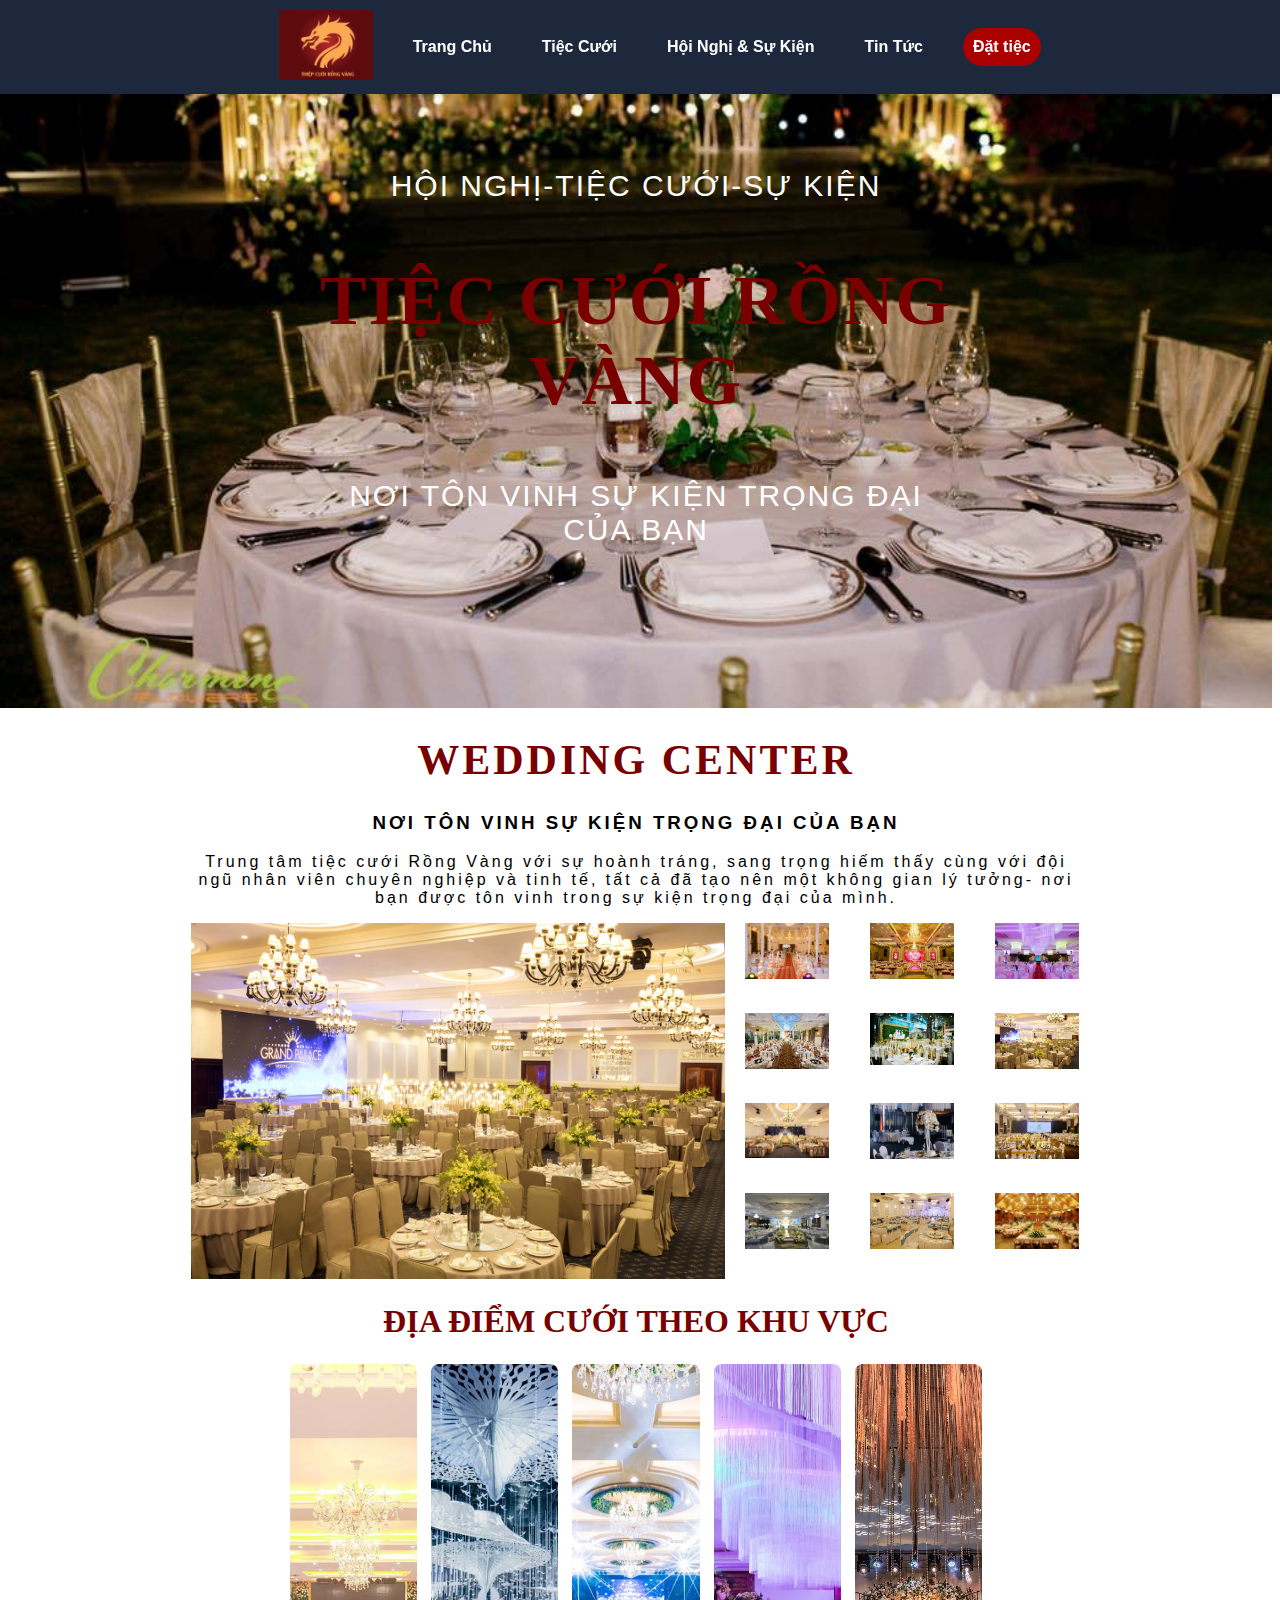
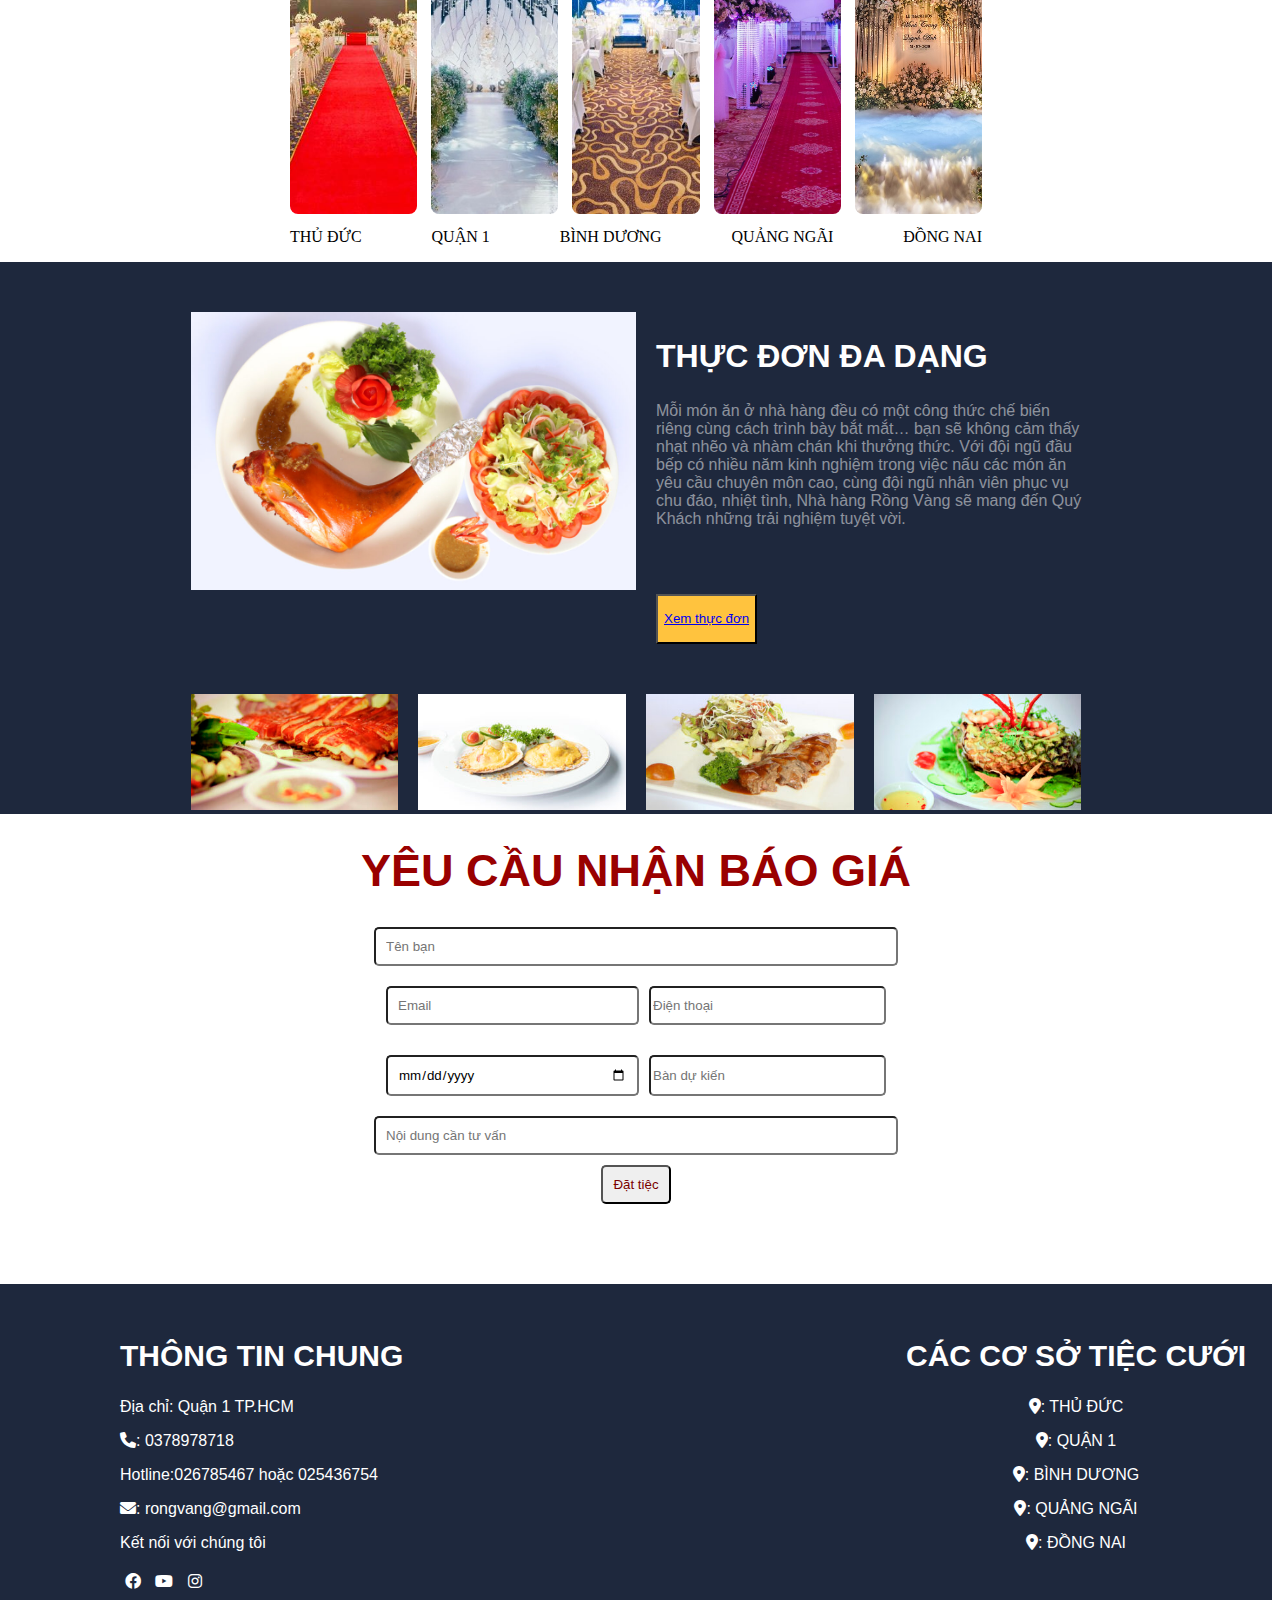
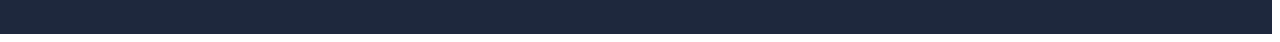
<file: index.html>
<!DOCTYPE html>
<html lang="en">
<head>
    <meta charset="UTF-8">
    <meta name="viewport" content="width=device-width, initial-scale=1.0">
    <title>NHÀ HÀNG TIỆC CƯỚI</title>
    <link rel="stylesheet" href="index.css">
    <script src="script.js"></script>
    <link rel="stylesheet" href="https://cdnjs.cloudflare.com/ajax/libs/font-awesome/6.0.0-beta3/css/all.min.css">
</head>
<body>
    <header class=" menus flex">
        <div class="logo">
            <img src="images/logo2.jpg" alt="Logo">
        </div>
        <button class="menu-toggle" onclick="toggleMenu()">&#9776;</button>
        <ul class="menu flex">
            <li><a href="trangchu.html">Trang Chủ</a></li>
            <li><a href="#">Tiệc Cưới</a>
                <ul class="submenu">
                    <li><a href="#sanhtiec">Sảnh tiệc</a></li>
                    <li><a href="food.html">Thực đơn</a></li>
                </ul>
            </li>
            <li><a href="#">Hội Nghị & Sự Kiện</a>
                <ul class="submenu">
                    <li><a href="dv.html">Dịch vụ</a></li>
                    <li><a href="#sanhhoinghi">Sảnh hội nghị</a></li>
                </ul>
            </li>
            <li><a href="news.html">Tin Tức</a>
            </li>
            <li><a href="#!" id="datTiecMenu" class="special-button">Đặt tiệc</a></li>
        </ul>
    </header>
    <main>
        <section class="picture">
            <div><img src="images/first2.jpg" alt="h2"/></div>
            <div class="topic">
            <p class="topicless">HỘI NGHỊ-TIỆC CƯỚI-SỰ KIỆN</p>
            <h2 class="topicmore">TIỆC CƯỚI RỒNG VÀNG</h2>
            <p class="topicless">NƠI TÔN VINH SỰ KIỆN TRỌNG ĐẠI CỦA BẠN</p>
            </div>
        </section>
        <section id="sanhhoinghi" class="section2">
            <div>
            <h1 class="section2-1" style="color:#790000">WEDDING CENTER</h1>
            <h3>NƠI TÔN VINH SỰ KIỆN TRỌNG ĐẠI CỦA BẠN</h3>
            <p class="section2-3">Trung tâm tiệc cưới Rồng Vàng với sự hoành tráng, sang trọng hiếm thấy cùng với đội ngũ nhân viên chuyên nghiệp và tinh tế, tất cả đã tạo nên một không gian lý tưởng- nơi bạn được tôn vinh trong sự kiện trọng đại của mình.</p>
            </div>
        </section>
        <section class="middle">
        <section class="left">
            <img id="main" src="images/p6.jpg" alt="p6"/>
        </section>
        <section class="right">
            <div class="thumb">
            <div><img src="images/p1.jpg" alt="p6"/></div>
            <div><img src="images/p2.jpg" alt="p6"/></div>
            <div><img src="images/p3.jpg" alt="p6"/></div>
            <div><img src="images/p4.jpg" alt="p6"/></div>
            <div><img src="images/p5.jpg" alt="p6"/></div>
            <div><img src="images/p6.jpg" alt="p6"/></div>
            <div><img src="images/p7.jpg" alt="p6"/></div>
            <div><img src="images/p8.jpg" alt="p6"/></div>
            <div><img src="images/p9.jpg" alt="p6"/></div>
            <div><img src="images/p10.jpg" alt="p6"/></div>
            <div><img src="images/p11.jpg" alt="p6"/></div>
            <div><img src="images/p12.jpg" alt="p6"/></div>
            </div>
        </section>
        </section>
        <nav class="left2"></nav>
        <button class="scrollToTop" style="display: none;">&#8593;</button>
    </main>
    <main id="sanhtiec">
        <h1 class="diadiem">ĐỊA ĐIỂM CƯỚI THEO KHU VỰC</h1>
        <section class="containers">
            <div class="container">
                <img src="images/a.jpg" alt="a1"/>
                <img src="images/a1.jpg" alt="a1"/>
                <img src="images/a2.jpg" alt="a1"/>
                <img src="images/a3.jpg" alt="a1"/>
                <img src="images/a5.jpg" alt="a1"/>
            </div>
        </section>
        <section>
            <div class="address">
                <p>THỦ ĐỨC</p>
                <p>QUẬN 1</p>
                <p>BÌNH DƯƠNG</p>
                <p>QUẢNG NGÃI</p>
                <p>ĐỒNG NAI</p>
            </div>
        </section>
    </main>
    <main class="foods">
        <section class="food">
            <div class="food1"><img src="images/b1.jpg"/></div>
            <div class="food2">
                <h2 style="color:white;font-size: 32px; margin-left: 20px;">THỰC ĐƠN ĐA DẠNG</h2>
                <p style="color:#FFFFFF80; margin-left: 20px;">Mỗi món ăn ở nhà hàng đều có một công thức chế biến riêng cùng
                 cách trình bày bắt mắt… bạn sẽ không cảm thấy nhạt nhẽo và nhàm 
                 chán khi thưởng thức. Với đội ngũ đầu bếp có nhiều năm kinh nghiệm 
                 trong việc nấu các món ăn yêu cầu chuyên môn cao, cùng đội ngũ nhân
                  viên phục vụ chu đáo, nhiệt tình, Nhà hàng Rồng Vàng sẽ mang đến Quý
                   Khách những trải nghiệm tuyệt vời.</p>
                   <button><a href="food.html">Xem thực đơn</a></button>
            </div>
        </section>
        <section class="food3">
            <div><img src="images/b2.jpg"/></div>
            <div><img src="images/b3.jpg"/></div>
            <div><img src="images/b4.jpg"/></div>
            <div><img src="images/b5.jpg"/></div>
        </section>
    </main>
    <section id="datTiecSection" class="dattiec">
        <h1>YÊU CẦU NHẬN BÁO GIÁ</h1>
        <input type="text" id="name" placeholder="Tên bạn">
        <div class="grouped-inputs">
            <input style="padding:10px; border-radius: 5px;" id="email" type="text" placeholder="Email">
            <input  style="border-radius: 5px;" id="phone" type="text" placeholder="Điện thoại">
        </div>
        <div class="grouped-inputs">
            <input style="padding:10px; border-radius: 5px;" id="date" type="date" placeholder="Ngày dự kiến">
            <input style="border-radius: 5px;" id="tables" type="text" placeholder="Bàn dự kiến">
        </div>
        <input id="content" type="text" placeholder="Nội dung cần tư vấn">
        <button class="button-dattiec" id="submitButton" style="padding:10px;color:#790000;border-radius: 5px;">Đặt tiệc</button>
    </section>
    <footer>
        <section class="last1">
            <div class="last1-2">
                <h2 style="font-size: 30px;">THÔNG TIN CHUNG</h2>
                <p>Địa chỉ: Quận 1 TP.HCM</p>
                <p><i class="fa-solid fa-phone"></i>: 0378978718</p>
                <p>Hotline:026785467 hoặc 025436754</p>
                <p><i class="fa-solid fa-envelope"></i>: rongvang@gmail.com</p>
                <p>Kết nối với chúng tôi</p>
                <div class="last1-3">
                    <i class="fa-brands fa-facebook"></i>
                    <i class="fa-brands fa-youtube"></i>
                    <i class="fa-brands fa-instagram"></i>
                </div>
            </div>
        </section>
        <section class="last2">
            <h2 style="font-size: 30px;">CÁC CƠ SỞ TIỆC CƯỚI</h2>
            <p><i class="fa-solid fa-location-dot"></i>: THỦ ĐỨC</p>
            <p><i class="fa-solid fa-location-dot"></i>: QUẬN 1</p>
            <p><i class="fa-solid fa-location-dot"></i>: BÌNH DƯƠNG</p>
            <p><i class="fa-solid fa-location-dot"></i>: QUẢNG NGÃI</p>
            <p><i class="fa-solid fa-location-dot"></i>: ĐỒNG NAI</p>
        </section>
    </footer>
</body>
</html>
</file>
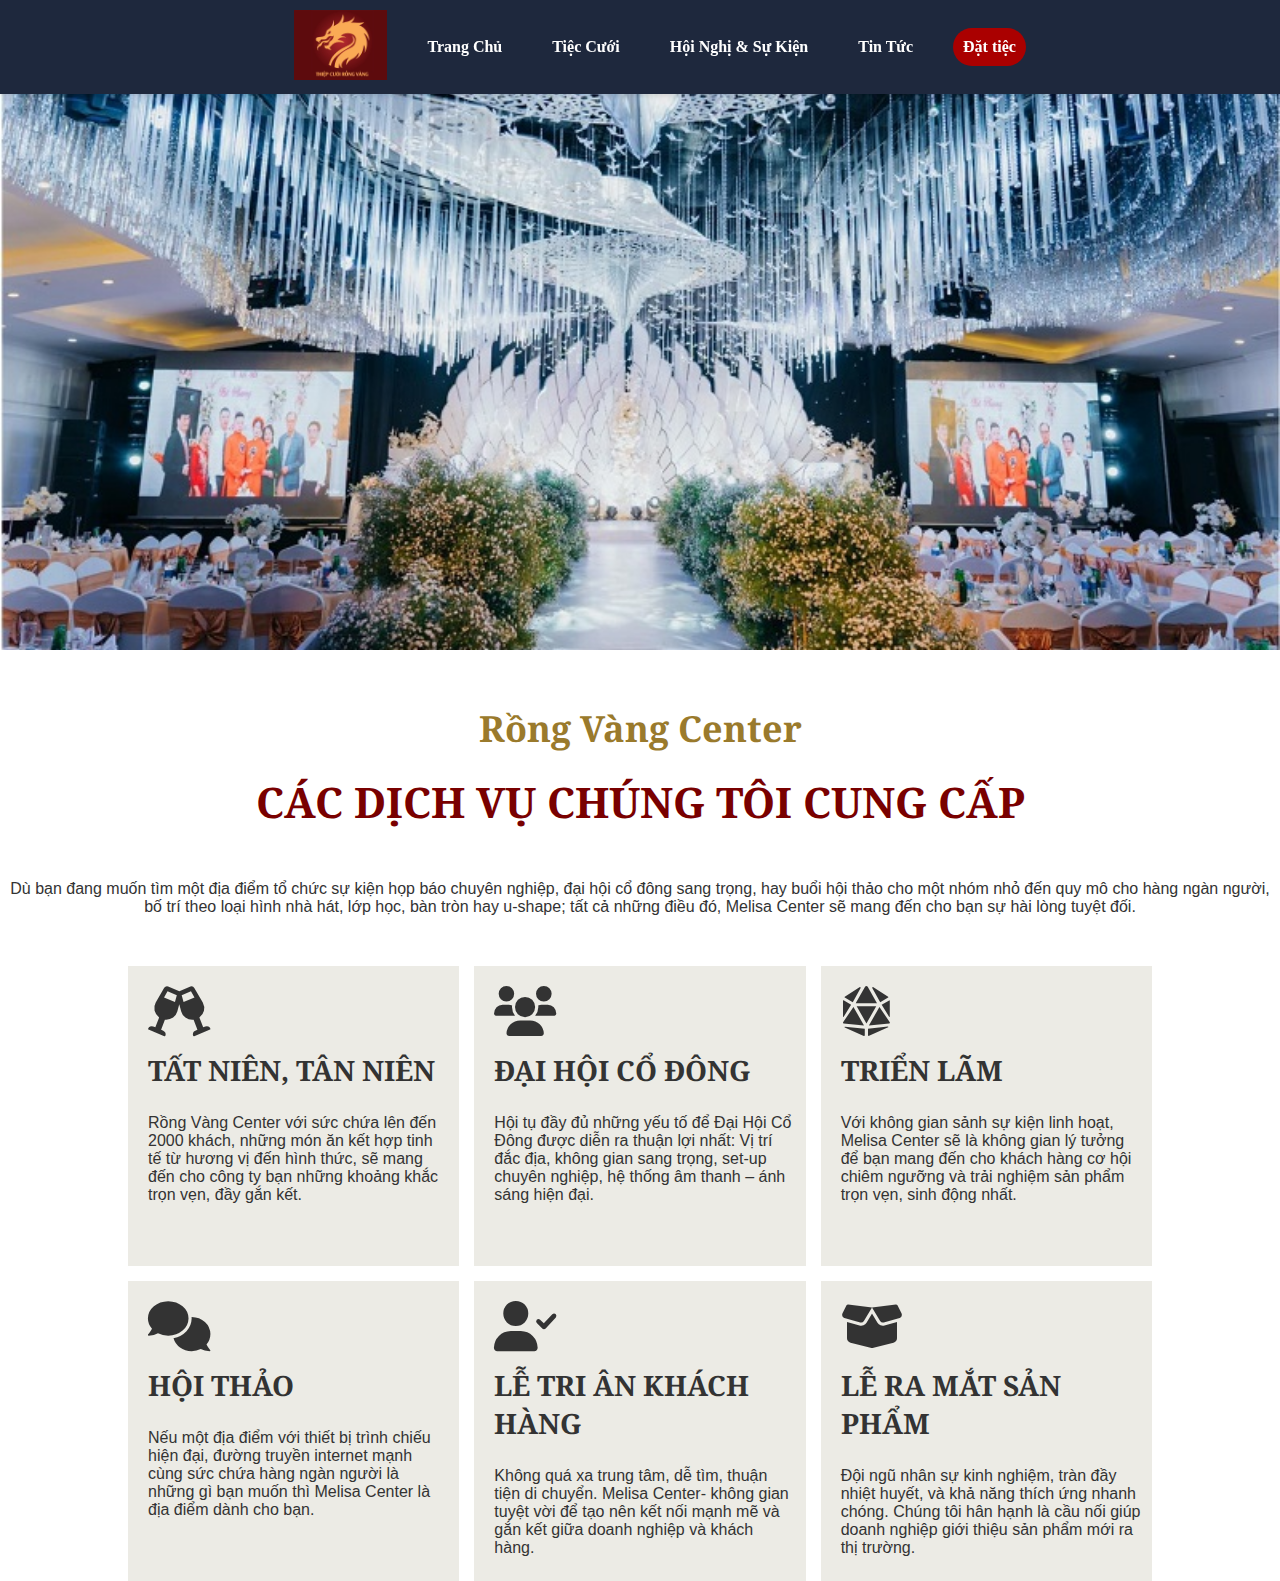
<file: dv.html>
<!DOCTYPE html>
<html lang="en">
<head>
    <meta charset="UTF-8">
    <meta name="viewport" content="width=device-width, initial-scale=1.0">
    <title>Dịch vụ</title>
    <link href="dv.css" rel="stylesheet"/>
    <link href='https://fonts.googleapis.com/css?family=Noto Serif' rel='stylesheet'>
    <link rel="stylesheet" href="https://cdnjs.cloudflare.com/ajax/libs/font-awesome/6.0.0-beta3/css/all.min.css">
</head>
<body>
    <header class=" menus flex">
        <div class="logo">
            <img src="images/logo2.jpg" alt="Logo">
        </div>
        <ul class="menu flex">
            <li><a href="#">Trang Chủ</a></li>
            <li><a href="#">Tiệc Cưới</a>
                <ul class="submenu">
                    <li><a href="#">Sảnh tiệc</a></li>
                    <li><a href="food.html">Thực đơn</a></li>
                </ul>
            </li>
            <li><a href="#">Hội Nghị & Sự Kiện</a>
                <ul class="submenu">
                    <li><a href="#">Dịch vụ</a></li>
                    <li><a href="#">Sảnh hội nghị</a></li>
                </ul>
            </li>
            <li><a href="news.html">Tin Tức</a>
            </li>
            <li><a href="#!" id="datTiecMenu" class="special-button">Đặt tiệc</a></li>
        </ul>
    </header>
     <div class="bg"><img src="images/a1.jpg"/></div>
     <main>
        <div class="main1">
            <h2>Rồng Vàng Center</h2>
            <h1>CÁC DỊCH VỤ CHÚNG TÔI CUNG CẤP</h1>
            <p>Dù bạn đang muốn tìm một địa điểm tổ chức sự kiện họp báo chuyên nghiệp, đại hội cổ đông sang trọng, hay buổi hội thảo cho một nhóm nhỏ đến quy mô cho hàng ngàn người, bố trí theo loại hình nhà hát, lớp học, bàn tròn hay u-shape; tất cả những điều đó, Melisa Center sẽ mang đến cho bạn sự hài lòng tuyệt đối.</p>
        </div>
        <section class="main2">
            <div class="main2-1">
                <div class="main2-2">
                    <i class="fa-solid fa-champagne-glasses"></i>
                    <h4>TẤT NIÊN, TÂN NIÊN</h4>
                    <p>Rồng Vàng Center với sức chứa lên đến 2000 khách, những món ăn kết hợp tinh tế từ hương vị đến hình thức, sẽ mang đến cho công ty bạn những khoảng khắc trọn vẹn, đầy gắn kết.</p>
                </div>
                <div class="main2-2">
                    <i class="fa-solid fa-users"></i>
                    <h4>ĐẠI HỘI CỔ ĐÔNG</h4>
                    <p>Hội tụ đầy đủ những yếu tố để Đại Hội Cổ Đông được diễn ra thuận lợi nhất: Vị trí đắc địa, không gian sang trọng, set-up chuyên nghiệp, hệ thống âm thanh – ánh sáng hiện đại.</p>
                </div>
                <div class="main2-2">
                    <i class="fa-solid fa-dice-d20"></i>
                    <h4>TRIỂN LÃM</h4>
                    <p>Với không gian sảnh sự kiện linh hoạt, Melisa Center sẽ là không gian lý tưởng để bạn mang đến cho khách hàng cơ hội chiêm ngưỡng và trải nghiệm sản phẩm trọn vẹn, sinh động nhất.</p>
                </div>
                <div class="main2-2">
                    <i class="fa-solid fa-comments"></i>
                    <h4>HỘI THẢO</h4>
                    <p>Nếu một địa điểm với thiết bị trình chiếu hiện đại, đường truyền internet mạnh cùng sức chứa hàng ngàn người là những gì bạn muốn thì Melisa Center là địa điểm dành cho bạn.</p>
                </div>
                <div class="main2-2">
                    <i class="fa-solid fa-user-check"></i>
                    <h4>LỄ TRI ÂN KHÁCH HÀNG</h4>
                    <p>Không quá xa trung tâm, dễ tìm, thuận tiện di chuyển. Melisa Center- không gian tuyệt vời để tạo nên kết nối mạnh mẽ và gắn kết giữa doanh nghiệp và khách hàng.</p>
                </div>
                <div class="main2-2">
                    <i class="fa-solid fa-box-open"></i>
                    <h4>LỄ RA MẮT SẢN PHẨM</h4>
                    <p>Đội ngũ nhân sự kinh nghiệm, tràn đầy nhiệt huyết, và khả năng thích ứng nhanh chóng. Chúng tôi hân hạnh là cầu nối giúp doanh nghiệp giới thiệu sản phẩm mới ra thị trường.</p>
                </div>
            </div>
            
        </section>
     </main>
</body>
</html>
</file>
<file: index.css>
*{
    font-family: Arial, sans-serif;
    margin-left: 0;
}
html{
    scroll-behavior:smooth;
}
#sanhtiec {
    padding-top: 100px; /* Điều chỉnh giá trị này để phù hợp với chiều cao của header */
    margin-top: -100px; /* Điều chỉnh giá trị này để giữ phần tử không bị di chuyển ngoài viewport */
}
#sanhhoinghi{
    padding-top: 100px; /* Điều chỉnh giá trị này để phù hợp với chiều cao của header */
    margin-top: -100px;
}
.flex{
    display:flex;
    align-items: center;
    justify-content: center;
}
/* header menu*/
header {
    padding: 10px 20px;
    background-color: #1E283D;
    box-shadow: 0 2px 5px rgba(0, 0, 0, 0.1);
    margin-left: 0;
}

.logo img {
    height: 70px;
}

.menu {
    list-style-type: none;
    margin: 0;
    padding: 0;
    display: flex;
    justify-content: flex-end;
}

.menu > li {
    position: relative;
    margin-left: 30px;
}

.menu > li > a {
    text-decoration: none;
    color: white;
    font-weight: bold;
    padding: 10px;
    display: block;
}

.menu > li > a:hover,
.menu > li > a:focus {
    color: #FFC33E;
}
.menus{
    position: fixed;
    top: 0;
    width: 100%;
    z-index: 1000;
}
.submenu {
    display: none;
    position: absolute;
    top: 100%;
    left: 0;
    background-color: white;
    list-style-type: none;
    padding: 10px 0;
    box-shadow: 0 2px 10px rgba(0, 0, 0, 0.1);
    z-index: 1000;
}

.submenu li {
    margin: 0;
    padding: 0;
}

.submenu li a {
    text-decoration: none;
    color: #333;
    padding: 10px 20px;
    display: block;
    white-space: nowrap;
}

.submenu li a:hover,
.submenu li a:focus {
    background-color: #f8f8f8;
}

.menu > li:hover .submenu,
.menu > li:focus-within .submenu {
    display: block;
}

.special-button {
    background-color: #a00;
    color: white;
    padding: 10px 20px;
    border-radius: 20px;
}

.special-button:hover,
.special-button:focus {
    background-color: #900;
}
/*section 1*/
.picture {
    position: relative;
    width: 100%;
    margin: 0; /* Loại bỏ khoảng cách bên trên và dưới */
}

.picture img {
    width: 100%;
    height: 700px;
    display: block;
    margin: 0 auto; /* Căn giữa hình ảnh theo chiều ngang */
    padding: 0;
    object-fit: cover;
}

.topic {
    position: absolute;
    top: 50%; /* Căn chỉnh nội dung theo chiều dọc */
    left: 50%;
    transform: translate(-50%, -50%); /* Căn giữa nội dung theo cả hai chiều */
    text-align: center;
    color: white;
}
.topicless{
    color:white;
    letter-spacing: 2px;
    font-size: 30px;
}
.topicmore{
    color:#790000;
    letter-spacing: 2px;
    font-size: 70px;
    font-family: Cursive;
}
@keyframes gentleShake {
    0% { transform: translate(0px, 0px) rotate(0deg); }
    25% { transform: translate(2px, -2px) rotate(0.5deg); }
    50% { transform: translate(-2px, 2px) rotate(-0.5deg); }
    75% { transform: translate(2px, -2px) rotate(0.5deg); }
    100% { transform: translate(0px, 0px) rotate(0deg); }
}

.topicmore{
    animation: gentleShake 1.5s ease-in-out infinite;
}
/*section 2*/
.section2{
    width:70%;
    text-align: center;
    margin:0 auto;
    letter-spacing: 3px;
}
.section2-1{
    font-size: 42px;
    font-family: Serif, sans-serif;
}
.section2-3{
    font-size: 1rem;
    font-family: Literata,sans-serif;
}
/* section 3 middle*/
.middle{
    width:70%;
    margin: 0 auto;
    text-align: center;
    display:flex;
}
.left{
    width:60%;
}
.left img{
    width:100%;
}
.right{
    width:40%;
    display:flex;
    flex-wrap: wrap;
    gap: 10px; 
    padding-left: 20px;
    box-sizing: border-box;
}
.right img{
    width:100%;
}
.thumb>div{
    width:25%;
    margin-right: 2px;  
}
.thumb{
    display: flex;
    flex-wrap: wrap;
    justify-content: space-between;
}
/*nav*/
.scrollToTop {
    position: fixed;
    bottom: 20px;
    right: 30px;
    background-color: #333;
    color: white;
    border: none;
    border-radius: 5px;
    padding: 10px;
    cursor: pointer;
    font-size: 18px;
}
/*containers*/
.containers{
    display:flex;
    justify-content: center;
}
.container{
    height: 450px;
    gap:10px;
    display:flex;
    justify-content: center;
}
.container img{
    width:10%;
    height:100%;
    object-fit: cover;
    border-radius: 10px;
    border: 2px solid rgba(255,255,255,0.6);
    transition: all ease-in-out 0.5s;
}
.container img:hover{
    width:25%;
}
.diadiem{
    margin-top: 20px;
    text-align: center;
    color:#790000;
    font-family: Serif, sans-serif;
}
.address{
    display:flex;
    gap:70px;
    align-items: center;
    justify-content: center;
}
.address>p{
    font-family: Cursive;
}
/*food*/
.foods{
    background-color:#1E283D;
    width:100%;
}
.food{
    display:flex;
    justify-content: center;
}
.food1{
    width:35%;
    margin-top: 50px;
}
.food1 img{
    width:100%;
}
.food2{
    width:35%;
    margin-top: 50px;
}
.food2>button{
    background-color: #FFC33E;
    margin-top:50px;
    height:50px;
    margin-left: 20px;
    color:white;
}
.food2>button:hover{
    color:black;
}
.food3{
    width:70%;
    display:flex;
    margin-left: auto;
    margin-top: 50px;
    justify-content: center;
    margin-right: auto;
}
.food3 img{
    width:100%;
}
.food3>div{
    margin-right: 20px;
}
.food3>div:last-child{
    margin-right: 0;
}
/*footer*/
footer{
    background-color: #1E283D;
    color:#FFFFFF;
    display:flex;
    font-family: Arial;
    margin-top: 20px;
    height: 350px;

}
.last1{
    width:50%;
    margin-left: 120px;
    margin-top: 30px;
}
.last1-3>i{
    padding:5px;
}
.last2{
    margin-left: 150px;
    margin-top: 30px;
}
.last2>p{
    text-align: center;
}
/*đặt tiệc*/
.dattiec {
    display: flex;
    flex-direction: column;
    align-items: center;
    gap: 10px; 
    width: 100%; 
    height:450px;
}

.dattiec>h1 {
    text-align: center;
    color: #900;
    font-size: 45px;
    margin-bottom: 20px;
}

.dattiec>input {
    border-radius: 5px;
    padding: 10px;
    width: 80%; 
    max-width: 500px; 
}
.dattiec .grouped-inputs {
    display: flex;
    justify-content: space-between;
    gap: 10px;
    width: 80%;
    max-width: 500px;
    padding:10px;
}

.dattiec .grouped-inputs input {
    width: 48%;
}
.menu-toggle {
    display: none;
    font-size: 30px;
    background: none;
    border: none;
    color: white;
}
/*responsive*/
@media only screen and (max-width: 768px) {
    /* Display the menu toggle button */
    .menu-toggle {
        display: block;
        position: absolute;
        top: 20px;
        right: 20px;
        font-size: 24px;
        background: none;
        border: none;
        cursor: pointer;
    }

    /* Hide the menu by default */
    .menu {
        display: none;
        flex-direction: column;
        width: 100%;
        background-color: #1E283D;
        position: absolute;
        top: 70px;
        left: 0;
        z-index: 999;
    }

    /* Show menu items vertically and full width */
    .menu li {
        margin: 10px 0;
        text-align: center;
    }

    .logo img {
        height: 50px;
    }

    .picture img {
        width: 100%;
        height: auto;
    }

    .h1 h1 {
        font-size: 28px;
    }

    .h1 h3 {
        font-size: 18px;
    }

    .news {
        width: 100%;
        padding: 10px;
    }

    .new {
        width: 100%;
        margin-bottom: 20px;
        padding: 10px;
    }

    .new img {
        width: 100%;
        height: auto;
    }

    .scrollToTop {
        font-size: 16px;
        padding: 8px;
    }
}
</file>
<file: dv.css>
*{
    margin: 0 0;
}
.bg{
    width:100%;
}
.bg img{
    width:100%;
    height:650px;
    object-fit: cover;
}
.flex{
    display:flex;
    align-items: center;
    justify-content: center;
}
/* header menu*/
header {
    padding: 10px 20px;
    background-color: #1E283D;
    box-shadow: 0 2px 5px rgba(0, 0, 0, 0.1);
    margin-left: 0;
}

.logo img {
    height: 70px;
}

.menu {
    list-style-type: none;
    margin: 0;
    padding: 0;
    display: flex;
    justify-content: flex-end;
}

.menu > li {
    position: relative;
    margin-left: 30px;
}

.menu > li > a {
    text-decoration: none;
    color: white;
    font-weight: bold;
    padding: 10px;
    display: block;
}

.menu > li > a:hover,
.menu > li > a:focus {
    color: #FFC33E;
}
.menus{
    position: fixed;
    top: 0;
    width: 100%;
    z-index: 1000;
}
.submenu {
    display: none;
    position: absolute;
    top: 100%;
    left: 0;
    background-color: white;
    list-style-type: none;
    padding: 10px 0;
    box-shadow: 0 2px 10px rgba(0, 0, 0, 0.1);
    z-index: 1000;
}

.submenu li {
    margin: 0;
    padding: 0;
}

.submenu li a {
    text-decoration: none;
    color: #333;
    padding: 10px 20px;
    display: block;
    white-space: nowrap;
}

.submenu li a:hover,
.submenu li a:focus {
    background-color: #f8f8f8;
}

.menu > li:hover .submenu,
.menu > li:focus-within .submenu {
    display: block;
}

.special-button {
    background-color: #a00;
    color: white;
    padding: 10px 20px;
    border-radius: 20px;
}

.special-button:hover,
.special-button:focus {
    background-color: #900;
}
/*section 1*/
.picture {
    position: relative;
    width: 100%;
    margin: 0; /* Loại bỏ khoảng cách bên trên và dưới */
}

.picture img {
    width: 100%;
    height: 700px;
    display: block;
    margin: 0 auto; /* Căn giữa hình ảnh theo chiều ngang */
    padding: 0;
    object-fit: cover;
}

.topic {
    position: absolute;
    top: 50%; /* Căn chỉnh nội dung theo chiều dọc */
    left: 50%;
    transform: translate(-50%, -50%); /* Căn giữa nội dung theo cả hai chiều */
    text-align: center;
    color: white;
}
.topicless{
    color:white;
    letter-spacing: 2px;
    font-size: 30px;
}
.topicmore{
    color:#790000;
    letter-spacing: 2px;
    font-size: 70px;
    font-family: Cursive;
}
@keyframes gentleShake {
    0% { transform: translate(0px, 0px) rotate(0deg); }
    25% { transform: translate(2px, -2px) rotate(0.5deg); }
    50% { transform: translate(-2px, 2px) rotate(-0.5deg); }
    75% { transform: translate(2px, -2px) rotate(0.5deg); }
    100% { transform: translate(0px, 0px) rotate(0deg); }
}

.topicmore{
    animation: gentleShake 1.5s ease-in-out infinite;
}
.main1{
    text-align: center;
    margin-top: 50px;
}
.main1>h2{
    color:#9A7A2C;
    font-size: 36px;
    font-family: 'Noto serif', sans-serif;
}
.main1>h1{
    color:#790000;
    font-size: 42px;
    font-family: 'Noto serif', sans-serif;
    margin-top: 20px;
}
.main1>p{
    color:#333333;
    font-size: 16px;
    font-family: 'Literata', sans-serif;
    margin-top: 50px;
    align-items: center;
    justify-content: center;
}
.main2{
    width: 100%; 
    justify-content: center;
    margin-top: 50px;
    display:flex;
}
.main2-1{
    width:80%;
    display:flex;
    justify-content: center;
    align-items: center;
    gap: 15px;
    flex-wrap: wrap;
}
.main2-1>div{
    width: calc(33.33% - 10px);
    background-color: #ECEBE5;
    height:300px;
    flex-direction: column;
    justify-content: center; /* Trung tâm nội dung bên trong div */
    align-items: flex-start;
    padding: 10px;
    box-sizing: border-box;
}
.main2-2:hover{
    background-color: #EED6C3;
}
.main2-2>i{
    margin-top: 10px;
    margin-left: 10px;
    font-size: 50px;
    color:#333333;
}
.main2-2>h4{
    font-size: 28px;
    font-family: 'Noto Serif', sans-serif;
    color:#333333;
    margin-top: 15px;
    margin-left: 10px;
}
.main2-2>p{
    font-size: 16px;
    font-family: 'Literata', sans-serif;
    color:#333333;
    margin-top: 25px;
    margin-left: 10px;
}
</file>
